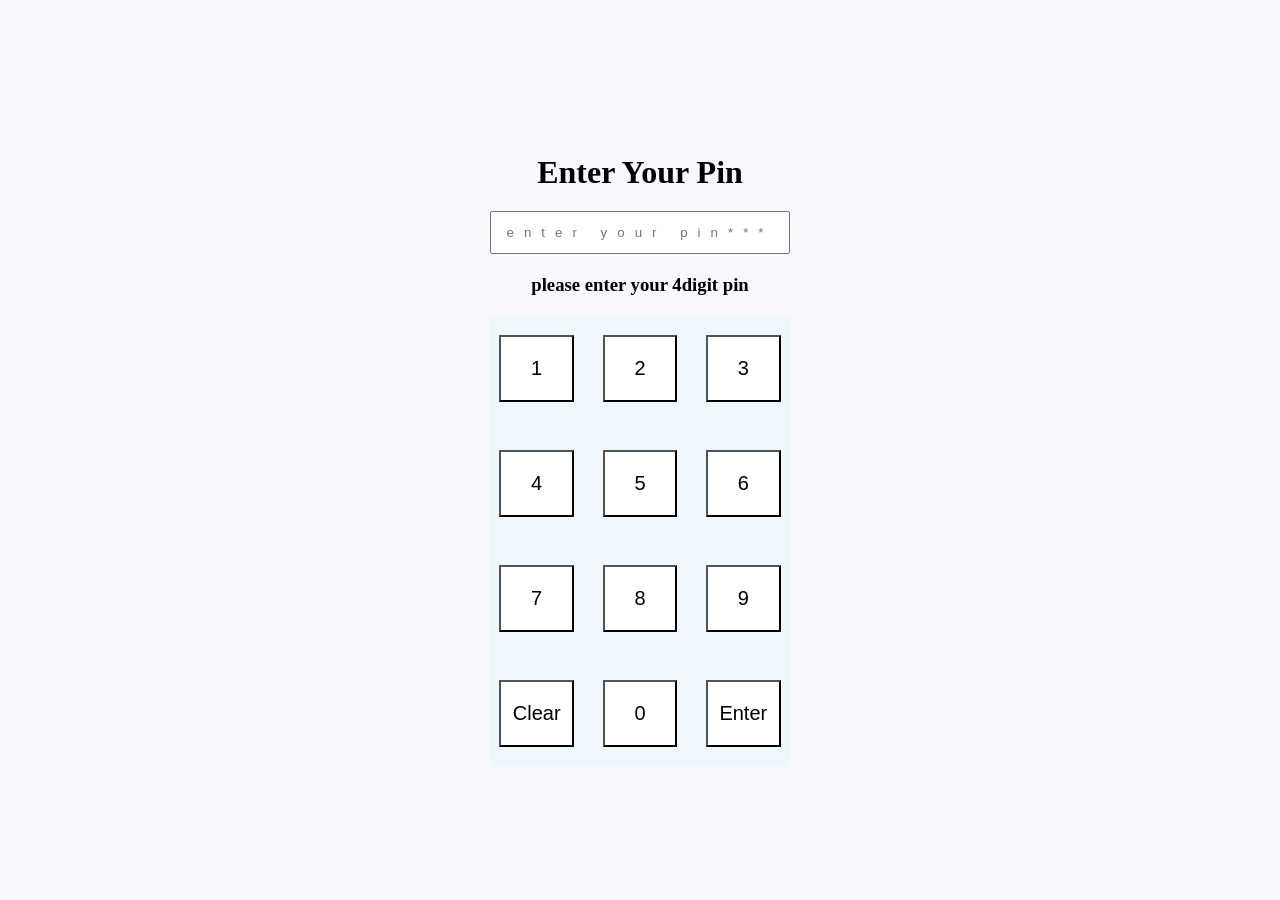
<file: first-page/index.html>
<!doctype html>
<html lang="en">

<head>
    <meta charset="UTF-8" />
    <meta name="viewport" content="width=device-width, initial-scale=1.0" />
    <title>Document</title>
    <link rel="stylesheet" href="./atm.css" />
</head>

<body>
    <div class="container">
        <div class="cont">
            <div class="ques">
                <h2>enter your pin</h2>
            </div>
            <div class="search">
                <input type="text" id="pin_display" placeholder="enter your pin***" />
            </div>
            <div class="ques">
                <h3 id="message">please enter your 4digit pin</h3>
            </div>
        </div>
        <div class="boxs">
            <div class="box"><button onclick="num('1')">1</button></div>
            <div class="box"><button onclick="num('2')">2</button></div>
            <div class="box"><button onclick="num('3')">3</button></div>
            <div class="box"><button onclick="num('4')">4</button></div>
            <div class="box"><button onclick="num('5')">5</button></div>
            <div class="box"><button onclick="num('6')">6</button></div>
            <div class="box"><button onclick="num('7')">7</button></div>
            <div class="box"><button onclick="num('8')">8</button></div>
            <div class="box"><button onclick="num('9')">9</button></div>
            <div class="box"><button onclick="clearpin()">Clear</button></div>
            <div class="box"><button onclick="num('0')">0</button></div>
            <div class="box"><button onclick="checkpin()">Enter</button></div>
        </div>
    </div>
    <script src="atm.js"></script>
</body>

</html>
</file>
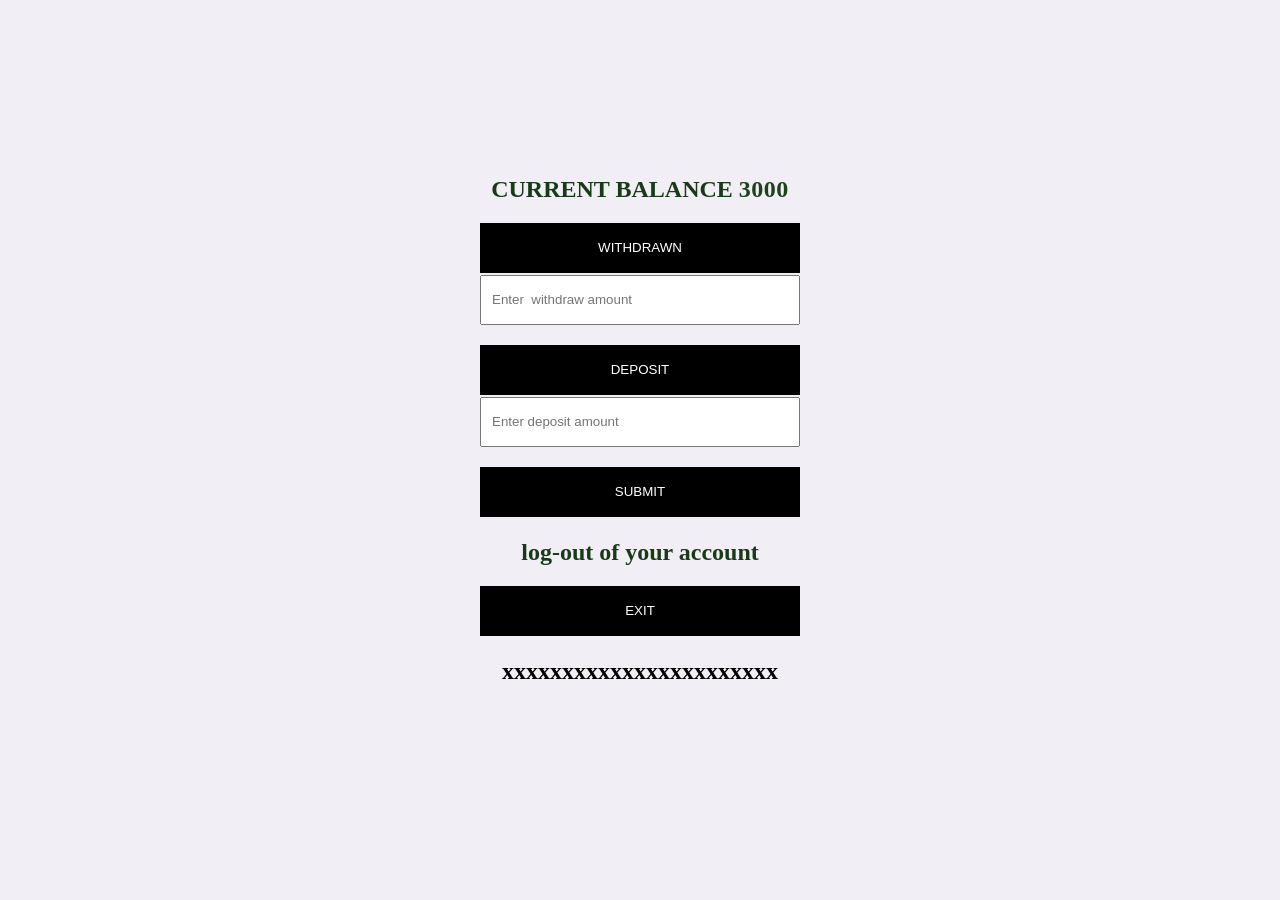
<file: second-page/index.html>
<!DOCTYPE html>
<html lang="en">

<head>
    <meta charset="UTF-8">
    <meta name="viewport" content="width=device-width, initial-scale=1.0">
    <link rel="stylesheet" href="newpage.css">
    <title>Document</title>
</head>

<body>

    <div class="container">
        <div class="head">
            <h2 class="h">CURRENT BALANCE <span id="Rupees">3000</span> </h2>
        </div>
        <div class="buttons">

            <div class="box">
                <button>WITHDRAWN</button>
                <input type="number" placeholder="Enter  withdraw amount " id="inp">
            </div>

            <div class="box">
                <button>DEPOSIT</button>
                <input type="number" placeholder="Enter deposit amount" id="inp2">
            </div>
            <div class="box">
                <div class="box">
                    <button onclick="sub()">SUBMIT</button>
                </div>
                <div class="box">
                    <h2 class="log">log-out of your account</h2>
                    <button onclick="exit()">EXIT</button>

                </div>
                <div class="box">
                    <h2 id="txt">xxxxxxxxxxxxxxxxxxxxxxx</h2>
                </div>
            </div>
        </div>

        <script src="newpage.js">  </script>
</body>

</html>
</file>
<file: first-page/atm.css>
* {
    margin: 0;
    padding: 0;
    box-sizing: border-box;
}

body {
    background-color: ghostwhite;
}

.container {
    height: 100vh;
    width: 100%;
    display: flex;
    align-items: center;
    justify-content: center;
    flex-direction: column;
}

.boxs {
    height: 50%;
    width: 300px;
    background-color: aliceblue;
    display: grid;
    grid-template-columns: repeat(3, 1fr);
    gap: 10px;
}

.box {
    display: flex;
    align-items: center;
    justify-content: center;
}

.box button {
    padding: 20px 0px;
    width: 80%;
}

button {
    font-size: 20px;
    background-color: white;
    font-weight: 200vw;
}

button:hover {
    background-color: ghostwhite;
    cursor: pointer;
}

/* searh and head */
.cont {
    text-align: center;
}

h2 {
    font-size: 32px;
    text-transform: capitalize;
}

.ques,
.search {
    width: 100%;
    margin: 20px 0;
}

.search input {
    width: 300px;
    padding: 10px 2px;
}

#pin_display {
    letter-spacing: 10px;
    text-align: center;
    padding: 12px;
    box-sizing: border-box;
}
</file>
<file: second-page/newpage.css>
* {
        padding: 0;
        margin: 0;
        box-sizing: border-box;
    }

    .container {
        height: 100vh;
        width: 100%;
        background-color: rgb(242, 238, 245);
        display: flex;
        align-items: center;
        justify-content: center;
        flex-direction: column;
    }

    .buttons .box {
        width: 320px;
        display: flex;
        flex-direction: column;
        margin-bottom: 20px;
        gap: 2px;

    }

    button,
    input {
        width: 100%;
        height: 50px;
    }

    button {
        padding: 7px 0;
        border: none;
        color: white;
        background-color: black;

    }

    input {
        padding: 7px 10px;

    }

    h2 {
        text-align: center;
        padding: 0;
        margin: 0;
    }

    .h {
        margin-bottom: 20px;
        color: rgb(25, 58, 25);
        letter-spacing: 0.1x;
    }

    #Rupees {
        color: rgb(29, 66, 29);
        font-size: 24px;
        letter-spacing: 0.5px;
    }

    .log {
        margin-bottom: 18px;
        color: rgb(25, 58, 25);
    }
</file>
